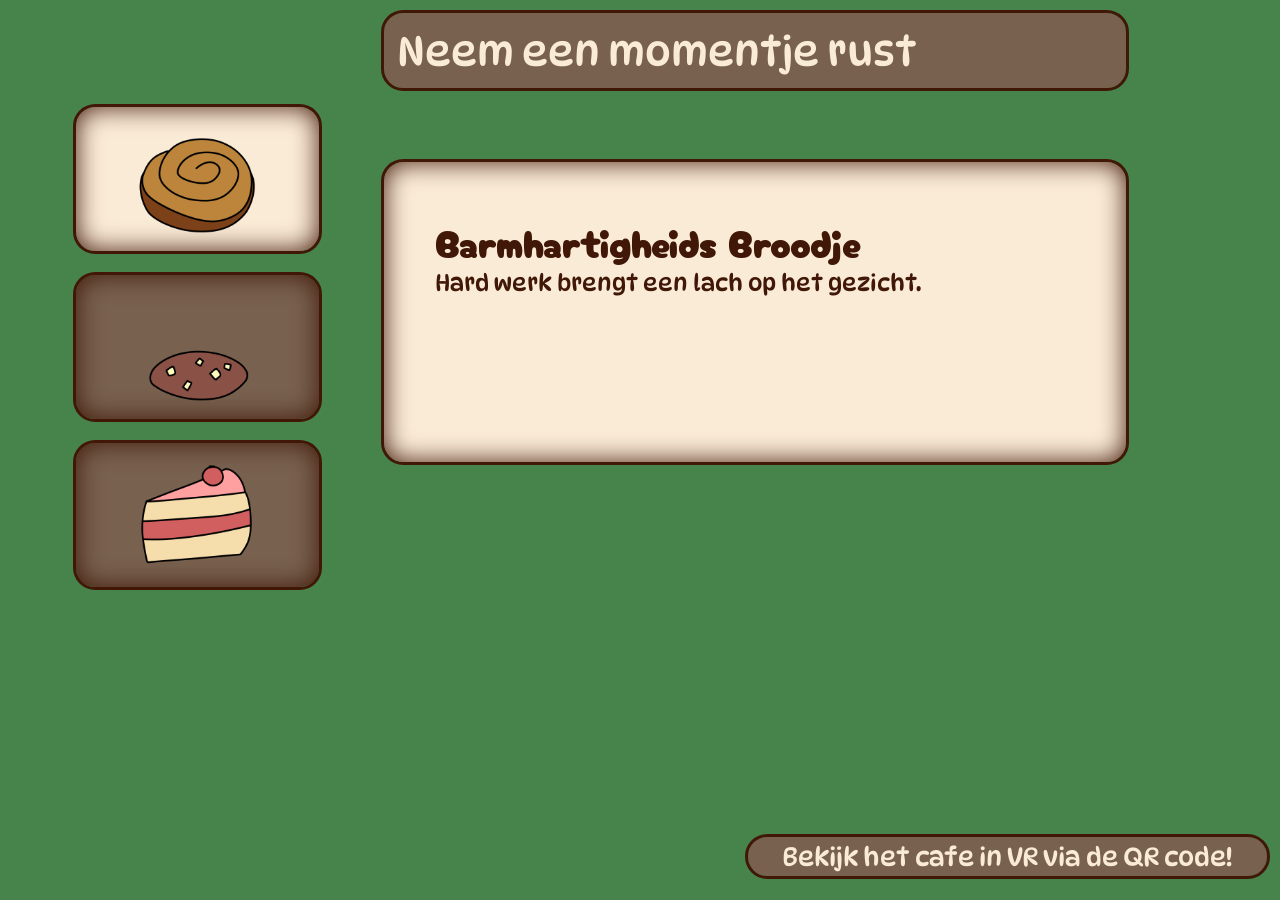
<file: fantasiewezen/index.html>
<!DOCTYPE html>
<html>
<head>
    <title>Owl Cafe Menu</title>
    <meta charset="UTF-8">
    <link rel="stylesheet" href="https://fonts.googleapis.com/css?family=Cherry Bomb One|DynaPuff">
<style>
body {overflow:hidden; cursor:default;}
body, html{margin:0; padding:0%;}

button {border-radius:1.5vw; border:none; outline: 0.3vw solid #411808; background-color: #78614f; box-shadow: inset 0 0 2vw #411808; width:20%; height:9%; z-index:5;}
button:active {transform:scale(1.05);}
button img {left:0; width:60%; height:auto;}
.textBlock {position: absolute; left:30%; top:18%; border-radius:1.5vw; outline: 0.3vw solid #411808; background-color: rgb(250, 235, 215); box-shadow: inset 0 0 2vw #411808; width:50%; height:22%; font-family: "DynaPuff"; font-size:1.8vw; color:#411808; padding:4%;}
#title {font-size:3vw; font-family: "Cherry Bomb One"}

.buttonContainersize {text-align:center; flex-wrap: wrap; flex-direction: column; display: flex; justify-content: start; height: 100%; padding-bottom: 1%; padding-left: 5%;}
.buttonContainersize > button {position: relative; text-align:center; align-items: center; margin:1%;}

.tag {position:fixed; width:40%; bottom:2%; right:0.5%; text-align:center; font-size: 2vw; border-radius:1.5vw; background-color: #78614f; padding:0.3%;}
p {width:56%;margin: 0.5%; font-family:"DynaPuff"; font-size: 3.2vw; color:rgb(250, 235, 215); border-radius:1.5vw; outline: 0.3vw solid #411808; background-color: #78614f; padding:1%;}
</style>
</head>
<body style="background-color: #47844b;">
    <script>
        document.addEventListener('DOMContentLoaded', function load() {
            document.getElementById("block1").style.backgroundColor = 'rgb(250, 235, 215)';
        });
    </script>
    <p class="tag">Bekijk het cafe in VR via de QR code!</p>
    <p style="margin-left:30%; margin-top:1%;">Neem een momentje rust</p>

<div class="buttonContainersize">
    <button id="block1" onclick="toggleTextBlock1()"><img src="./images/export-roll.png"></button>
    <button id="block2" onclick="toggleTextBlock2()"><img src="./images/export-cookie.png"></button>
    <button id="block3" onclick="toggleTextBlock3()"><img src="./images/export-slice.png"></button>
</div>
<div class="textBlock">
    <div id="title">Barmhartigheids Broodje</div>
    <div id="text">Hard werk brengt een lach op het gezicht.</div>
</div>
<script>
function toggleTextBlock1() {
    const title = document.getElementById("title");
    const description = document.getElementById("text");
    document.getElementById("block3").style.backgroundColor = '#78614f';
    document.getElementById("block2").style.backgroundColor = '#78614f';
    title.innerHTML = "Barmhartigheids Broodje";
    description.innerHTML = "Hard werk brengt een lach op het gezicht."
    document.getElementById("block1").style.backgroundColor = 'rgb(250, 235, 215)';
}

function toggleTextBlock2() {
    const title = document.getElementById("title");
    const description = document.getElementById("text");
    document.getElementById("block3").style.backgroundColor = '#78614f';
    document.getElementById("block1").style.backgroundColor = '#78614f';
    title.innerHTML = "Knusse Koek";
    description.innerHTML = "Liefde nu brengt dankbaarheid in de toekomst."
    document.getElementById("block2").style.backgroundColor = 'rgb(250, 235, 215)';
}

function toggleTextBlock3() {
    const title = document.getElementById("title");
    const description = document.getElementById("text");
    document.getElementById("block2").style.backgroundColor = '#78614f';
    document.getElementById("block1").style.backgroundColor = '#78614f';
    title.innerHTML = "Gezellig Gebak";
    description.innerHTML = "De kleine successen zijn stappen naar de grote en zijn daarmee even belangrijk."
    document.getElementById("block3").style.backgroundColor = 'rgb(250, 235, 215)';
}
</script>
</body>
</html>
</file>
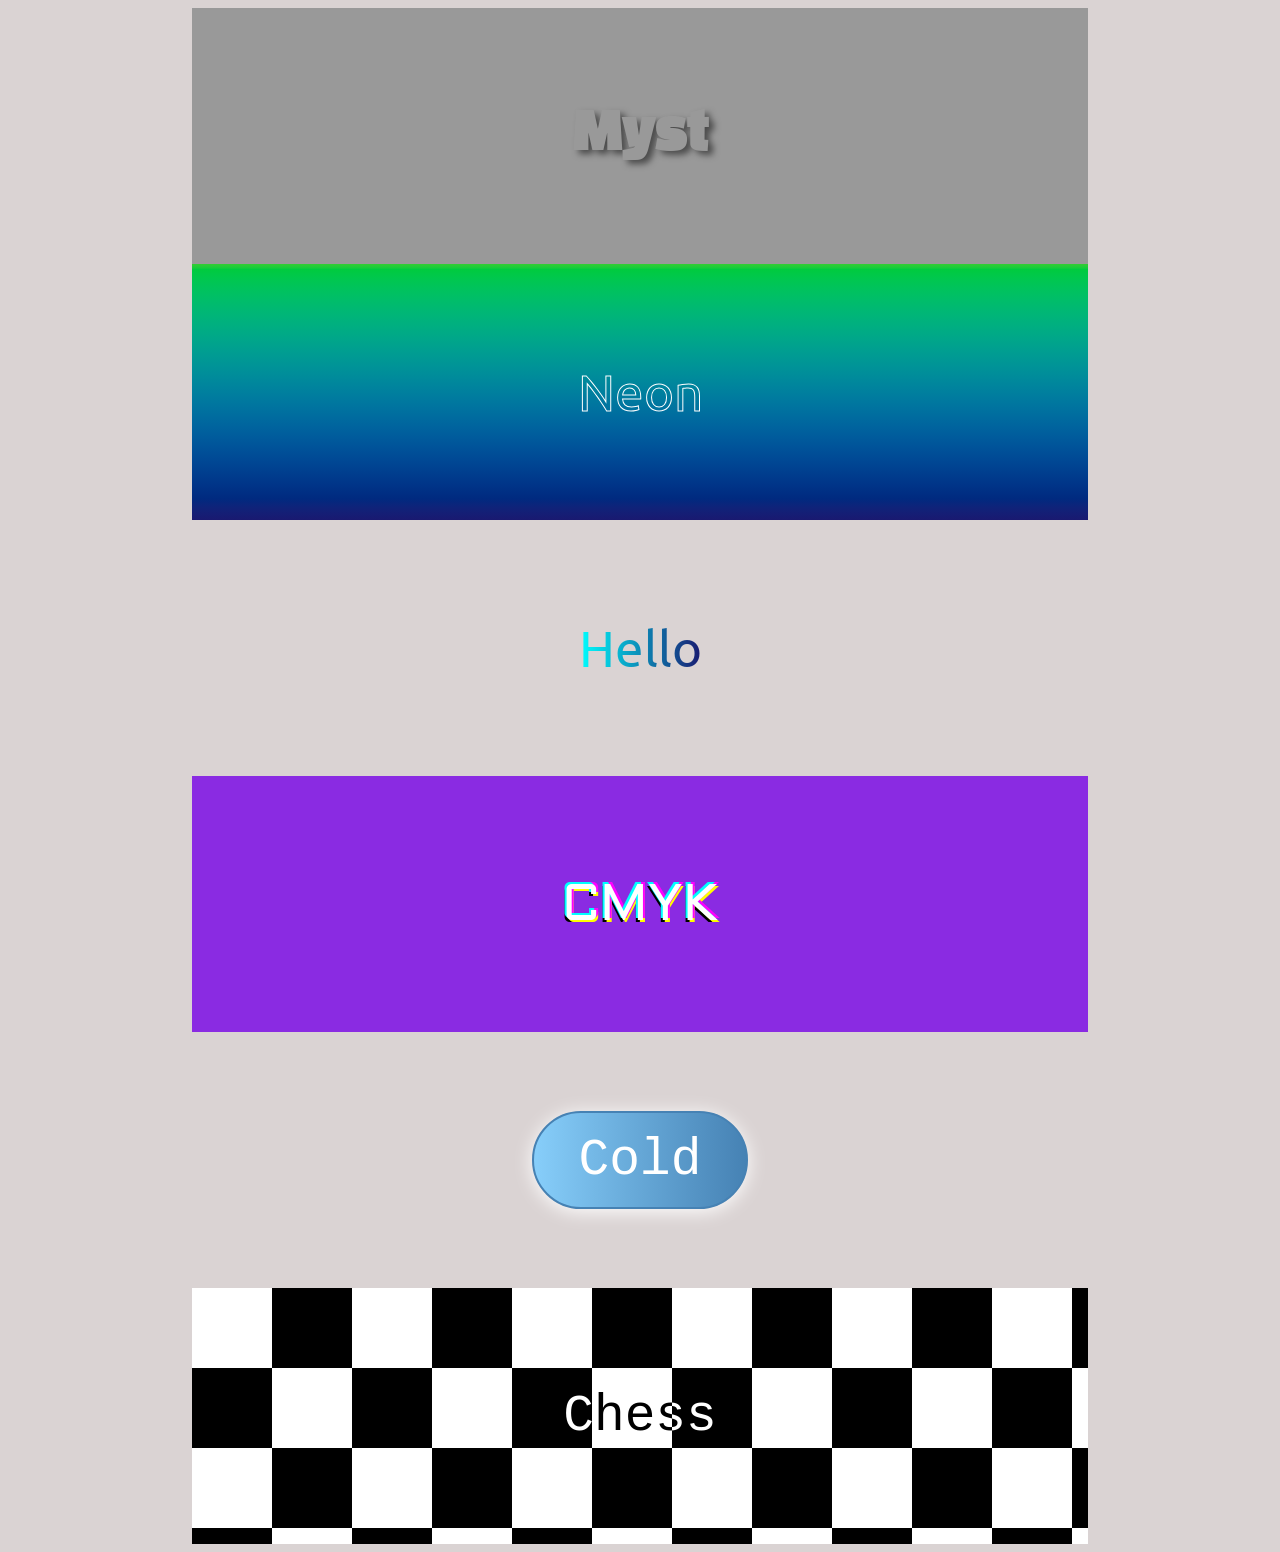
<file: digital-garden/html/font-opdrachten.html>
<!DOCTYPE html>
<html lang="nl">
<head>
    <title>E - Digital Garden</title>
    <meta charset="UTF-8">
    <link rel="stylesheet" href="https://fonts.googleapis.com/css?family=Black Han Sans|Ubuntu|Aldrich">

<style>
    body {background-color: rgb(218, 211, 211);}
    div {width: 70vw; height:20vw; font-size:4vw; margin-left:auto; margin-right:auto; margin-top:auto; text-align:center; display:flex; justify-content: center; align-items:center;}
    div:nth-of-type(1) {font-family: "Black Han Sans", sans-serif; color:rgb(60% 60% 60%); font-weight:700; text-shadow: 0.4vw 0.3vw 0.5vw rgba(0, 0, 0, 0.5); background-color: rgb(60% 60% 60%); }
    div:nth-of-type(2) {font-family: Ubuntu, monospace; -webkit-text-stroke-color: white; -webkit-text-stroke-width: 1px; background-image: linear-gradient(180deg in oklch, limeGreen, midnightBlue);}
    div:nth-of-type(2) span {color:transparent;}
    div:nth-of-type(3) {font-family: Ubuntu, monospace; background-image: url("https://cdn.pixabay.com/photo/2013/11/23/02/16/heissluftbaloone-216280_1280.jpg"); background-position: center 32%;}
    div:nth-of-type(3) span {color:transparent; background: linear-gradient(90deg, cyan, midnightBlue); background-clip: text;}
    div:nth-of-type(4) {font-family: Aldrich, sans-serif; color:white; text-shadow:-0.18vw -0.18vw 0 cyan, 0.18vw -0.18vw 0 magenta, 0.18vw 0.18vw 0 yellow, -0.18vw 0.18vw 0 black; background-color: blueviolet;}
    div:nth-of-type(5) {font-family: monospace; color:white; background-image: url("https://cdn.pixabay.com/photo/2026/04/08/11/44/11-44-09-969_1280.jpg"); background-position: 80% 32%;}
    div:nth-of-type(5) span {background: linear-gradient(90deg in oklch, lightSkyBlue, steelBlue); border: 0.2vw solid steelBlue; border-radius:5vw; box-shadow: 0 0.2vw 1.5vw white; padding:2%; padding-left:5%; padding-right:5%;}
    div:nth-of-type(6) {background-color: white; background: conic-gradient(black 25%, white 25%, white 50%, black 50%, black 75%, white 75%, white 100%); background-size: 160px 160px; background-repeat: repeat;}
    div:nth-of-type(6) span {font-family: monospace; color:white; mix-blend-mode: difference;}
</style>
</head>
<body>
    <div>Myst</div>
    <div><span>Neon</span></div>
    <div><span>Hello</span></div>
    <div>CMYK</div>
    <div><span>Cold</span></div>
    <div><span>Chess</span></div>
</body>
</html>

<!--
body {
  height:100dvh;
  margin:0;
  display:grid;
  place-items:center;
}

a {
  --transition-dur:1s;
  
  position:relative;
  aspect-ratio:1;

  display:grid;
  place-items:center;
  
  background-image:
    radial-gradient(
      circle, 
      rgb(234, 192, 115) 12% , 
      rgb(255, 158, 164) 30%, 
      rgb(203, 92, 90) 70%,
      transparent 71%);
  background-repeat:no-repeat;
  background-position:50% 50%;
  border-radius:50%;

  transition:1s;

  background-size:100% 100%;

  &:hover {
    background-size:0 0;
  }
}



a::before {
  content:"";

  position:absolute;
  inset:-3em;
  
  background-color:#0f08;
  background-image: radial-gradient(circle, rgb(234, 192, 115) 12% , rgb(255, 158, 164) 30%, rgb(203, 92, 90) 80%);

    --g:/37.02% 37.02% radial-gradient(#000 calc(71% - 1px),#0000 71%) no-repeat; 
  mask: 100% 50% var(--g),65.451% 97.553% var(--g),9.549% 79.389% var(--g),9.549% 20.611% var(--g),65.451% 2.447% var(--g),radial-gradient(100% 100%,#000 25.476%,#0000 calc(25.476% + 1px));
  
  scale:0;
  transition:var(--transition-dur);

  z-index:-1;

}

a:hover::before {
  scale:1;
}
  -->
</file>
